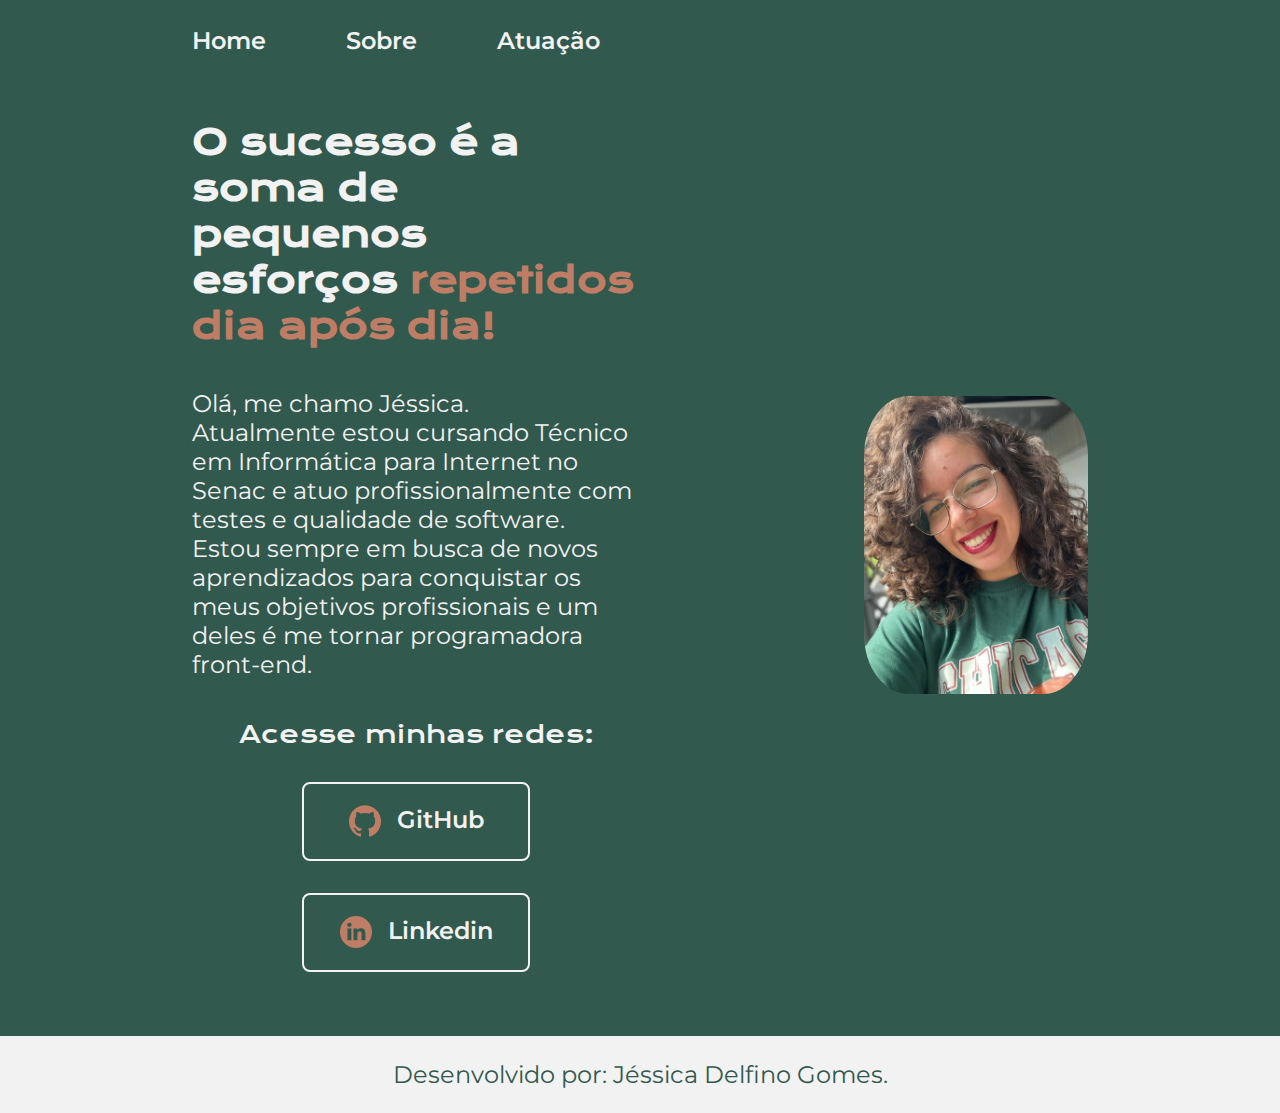
<file: index.html>
<!DOCTYPE html>
<html lang="pt-br">

<head>
    <meta charset="UTF-8">
    <meta http-equiv="X-UA-Compatible" content="IE=edge">
    <meta name="viewport" content="width=device-width, initial-scale=1.0">
    <title>Portfólio</title>
    <link rel="stylesheet" href="styles/style.css">
</head>

<body>
    <header class="cabecalho">
        <nav class="cabecalho__menu">
            <a class="cabecalho__menu__link" href="index.html">Home</a>
            <a class="cabecalho__menu__link" href="about.html">Sobre</a>
            <a class="cabecalho__menu__link" href="atuacao.html">Atuação</a>
        </nav>

    </header>
    <main class="apresentacao">
        <section class="apresentacao__conteudo">
            <h1 class="apresentacao__conteudo__titulo">O sucesso é a soma de pequenos esforços<strong
                    class="titulo-destaque"> repetidos dia após dia!
                </strong></h1>
            <p class="apresentacao__conteudo__texto">Olá, me chamo Jéssica. <br>
                Atualmente estou cursando Técnico em Informática para Internet no Senac e atuo profissionalmente com
                testes e
                qualidade
                de software. <br>
                Estou sempre em busca de novos aprendizados para conquistar os meus objetivos profissionais e um deles é
                me tornar programadora front-end. </p>
            <div class="apresentacao__links">
                <h2 class="apresentacao__links__subtitulo">Acesse minhas redes:</h2>
                <a class="apresentacao__links__navegacao" href="https://github.com/jessicadgomes">
                    <img src="./assets/github.png" alt="Rede social - GitHub">
                    GitHub
                </a>
                <a class="apresentacao__links__navegacao" href="https://www.linkedin.com/in/jessdg/">
                    <img src="./assets/linkedin.png" alt="Rede social - Linkedin">
                    Linkedin
                </a>
            </div>
        </section>
            <img class="apresentacao__imagem" src="assets/perfil.jpeg" alt="Foto Jéssica">
    </main>
    <footer class="rodape">
        <p>Desenvolvido por: Jéssica Delfino Gomes.</p>
    </footer>
</body>

</html>
</file>
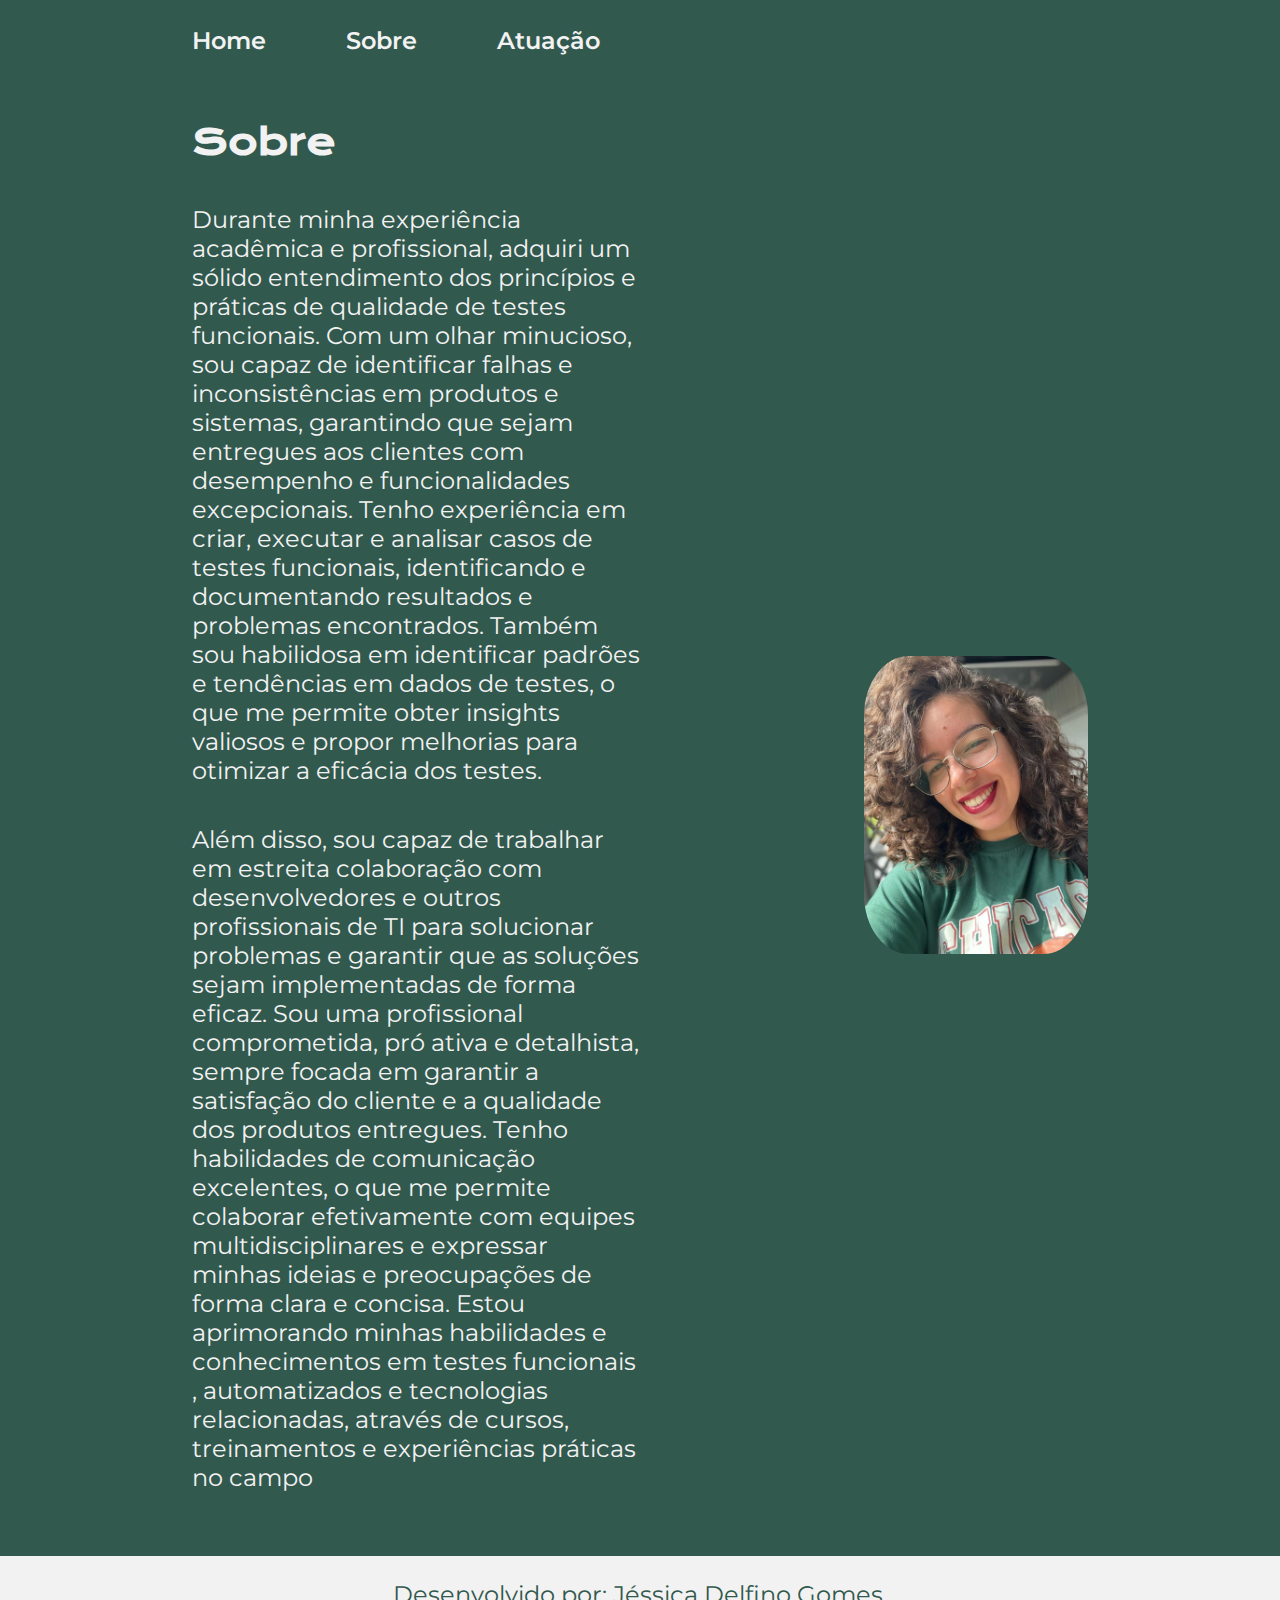
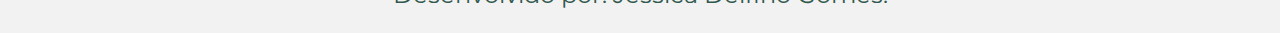
<file: about.html>
<!DOCTYPE html>
<html lang="pt-br">

<head>
    <meta charset="UTF-8">
    <meta name="viewport" content="width=device-width, initial-scale=1.0">
    <title>Sobre</title>
    <link rel="stylesheet" href="styles/style.css">
</head>

<body>
    <header class="cabecalho">
        <nav class="cabecalho__menu">
            <a class="cabecalho__menu__link" href="index.html">Home</a>
            <a class="cabecalho__menu__link" href="about.html">Sobre</a>
            <a class="cabecalho__menu__link" href="atuacao.html">Atuação</a>
        </nav>
    </header>

    <main class="apresentacao">
        <section class="apresentacao__conteudo">
            <h1 class="apresentacao__conteudo__titulo">Sobre</h1>
                <p class="apresentacao__conteudo__texto"> Durante minha experiência acadêmica e profissional, adquiri um sólido entendimento dos princípios e práticas de qualidade de testes funcionais. Com um olhar minucioso, sou capaz de identificar falhas e inconsistências em produtos e sistemas, garantindo que sejam entregues aos clientes com desempenho e funcionalidades excepcionais.
                Tenho experiência em criar, executar e analisar casos de testes funcionais, identificando e documentando resultados e problemas encontrados. Também sou habilidosa em identificar padrões e tendências em dados de testes, o que me permite obter insights valiosos e propor melhorias para otimizar a eficácia dos testes.</p>
                <p class="apresentacao__conteudo__texto">Além disso, sou capaz de trabalhar em estreita colaboração com desenvolvedores e outros profissionais de TI para solucionar problemas e garantir que as soluções sejam implementadas de forma eficaz.
                Sou uma profissional comprometida, pró ativa e detalhista, sempre focada em garantir a satisfação do cliente e a qualidade dos produtos entregues. Tenho habilidades de comunicação excelentes, o que me permite colaborar efetivamente com equipes multidisciplinares e expressar minhas ideias e preocupações de forma clara e concisa.
                Estou aprimorando minhas habilidades e conhecimentos em testes funcionais , automatizados e tecnologias relacionadas, através de cursos, treinamentos e experiências práticas no campo</p>
        </section>
        <img class="apresentacao__imagem" src="assets/perfil.jpeg" alt="Foto Jéssica">
    </main>

    <footer class="rodape">
        <p>Desenvolvido por: Jéssica Delfino Gomes.</p>
    </footer>
</body>

</html>
</file>
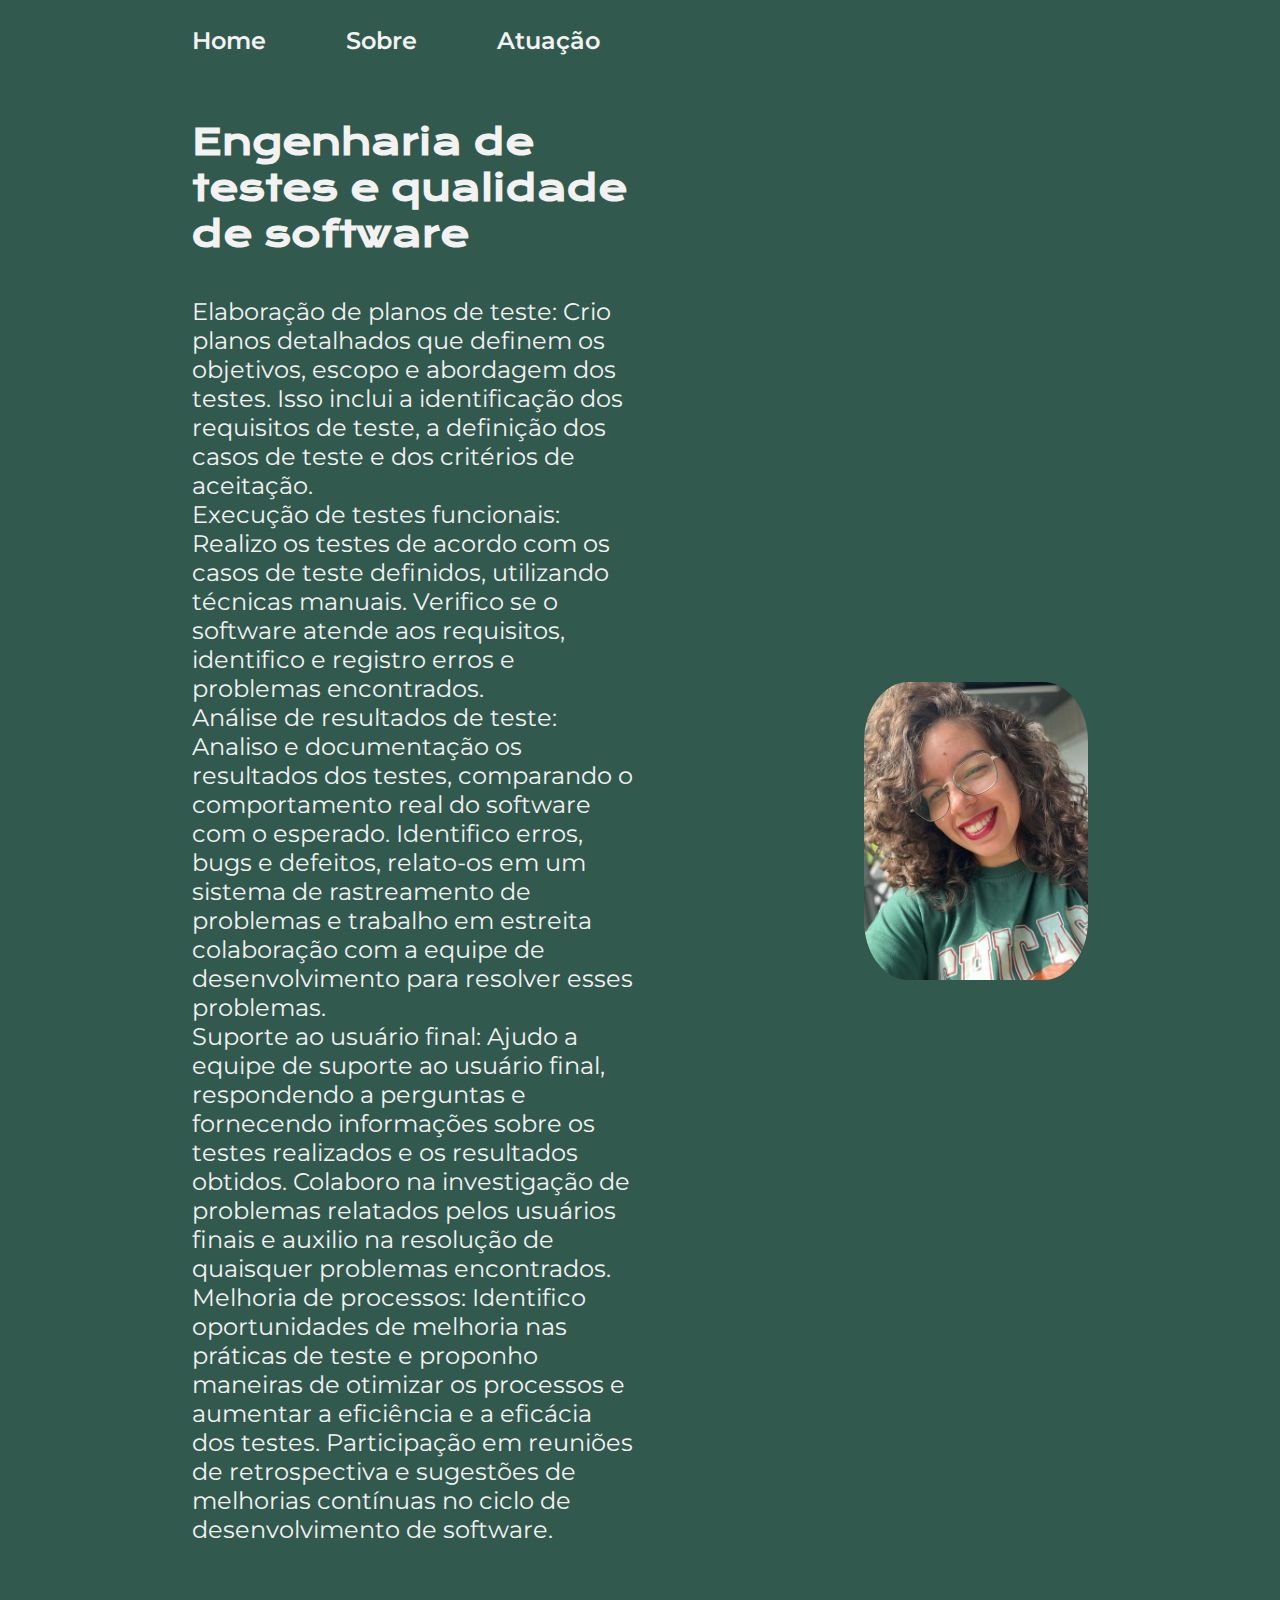
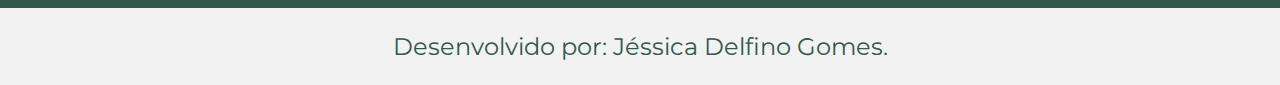
<file: atuacao.html>
<!DOCTYPE html>
<html lang="en">

<head>
    <meta charset="UTF-8">
    <meta name="viewport" content="width=device-width, initial-scale=1.0">
    <title>Atuação</title>
    <link rel="stylesheet" href="styles/style.css">
</head>

<body>
    <header>
        <header class="cabecalho">
            <nav class="cabecalho__menu">
                <a class="cabecalho__menu__link" href="index.html">Home</a>
                <a class="cabecalho__menu__link" href="about.html">Sobre</a>
                <a class="cabecalho__menu__link" href="atuacao.html">Atuação</a>
            </nav>
        </header>
        <main class="apresentacao">
            <section class="apresentacao__conteudo">
                <h1 class="apresentacao__conteudo__titulo">Engenharia de testes e qualidade de software</h1>
                <p class="apresentacao__conteudo__texto"> Elaboração de planos de teste: Crio planos detalhados que
                    definem
                    os objetivos, escopo e abordagem dos testes. Isso inclui a identificação dos requisitos de teste, a
                    definição dos casos de teste e dos critérios de aceitação. <br>
                    Execução de testes funcionais: Realizo os testes de acordo com os casos de teste definidos,
                    utilizando
                    técnicas manuais. Verifico se o software atende aos requisitos, identifico e registro erros e
                    problemas
                    encontrados. <br>
                    Análise de resultados de teste: Analiso e documentação os resultados dos testes, comparando o
                    comportamento real do software com o esperado. Identifico erros, bugs e defeitos, relato-os em um
                    sistema de rastreamento de problemas e trabalho em estreita colaboração com a equipe de
                    desenvolvimento
                    para resolver esses problemas. 
                    <br>
                    Suporte ao usuário final: Ajudo a equipe de suporte ao usuário
                    final, respondendo a perguntas e
                    fornecendo informações sobre os testes realizados e os resultados obtidos. Colaboro na investigação
                    de
                    problemas relatados pelos usuários finais e auxilio na resolução de quaisquer problemas encontrados.
                    Melhoria de processos: Identifico oportunidades de melhoria nas práticas de teste e proponho
                    maneiras de
                    otimizar os processos e aumentar a eficiência e a eficácia dos testes. Participação em reuniões de
                    retrospectiva e sugestões de melhorias contínuas no ciclo de desenvolvimento de software.</p>
            </section>
            <img class="apresentacao__imagem" src="assets/perfil.jpeg" alt="Foto Jéssica">
        </main>
        <footer class="rodape">
            <p>Desenvolvido por: Jéssica Delfino Gomes.</p>
        </footer>

</body>

</html>
</file>
<file: styles/style.css>
@import url('https://fonts.googleapis.com/css2?family=Krona+One&family=Montserrat:wght@400;600&display=swap');

:root {
    --cor-primaria: #32594E;
    --cor-secundaria: #f2f2f2;
    --cor-terciaria: #f2f2f2;
    --cor-hover: #0e0d0d81;

    --fonte-primaria: 'Krona One', sans-serif;
    --fonte-secundaria: 'Montserrat', sans-serif;
}

* {
    margin: 0;
    padding: 0;
}

body {
    box-sizing: border-box;
    background-color: var(--cor-primaria);
    color: var(--cor-secundaria);
}

.cabecalho {
    padding: 2% 0% 0% 15%;
}

.cabecalho__menu {
    display: flex;
    gap: 80px;
}

.cabecalho__menu__link:hover {
    color: var(--cor-hover);
}

.cabecalho__menu__link {
    font-family: var(--fonte-secundaria);
    font-size: 1.5rem;
    font-weight: 600;
    color: var(--cor-terciaria);
    text-decoration: none;
}

.apresentacao {
    padding: 5% 15%;
    display: flex;
    align-items: center;
    justify-content: space-between;
    gap: 82px;
}

.apresentacao__conteudo {
    width: 50%;
    display: flex;
    flex-direction: column;
    gap: 40px;
}

.apresentacao__conteudo__titulo {
    font-size: 2.25rem;
    font-family: var(--fonte-primaria);
}

.titulo-destaque {
    color: #BF7D65;
}

.apresentacao__conteudo__texto {
    font-size: 1.5rem;
    font-family: var(--fonte-secundaria);
}

.apresentacao__links {
    display: flex;
    flex-direction: column;
    justify-content: space-between;
    align-items: center;
    gap: 32px;
}

.apresentacao__links__subtitulo {
    font-family: var(--fonte-primaria);
    font-weight: 400;
    font-size: 1.5rem;
}

.apresentacao__links__navegacao {
    display: flex;
    justify-content: center;
    gap: 16px;
    border: 2px solid var(--cor-terciaria);
    width: 50%;
    text-align: center;
    border-radius: 8px;
    font-size: 1.5rem;
    font-weight: 600;
    padding: 21.5px 0;
    text-decoration: none;
    color: var(--cor-secundaria);
    font-family: var(--fonte-secundaria);
}

.apresentacao__links__navegacao:hover {
    background-color: var(--cor-hover);
}

.apresentacao__imagem {
    width: 25%;
    border-radius: 20%;
    
}

.rodape {
    color: var(--cor-primaria);
    background-color: var(--cor-terciaria);
    padding: 24px;
    text-align: center;
    font-family: var(--fonte-secundaria);
    font-size: 1.5rem;
    font-weight: 400;
}

@media screen and (max-width:1200px) {
    .cabecalho {
        padding: 8%;
    }

    .cabecalho__menu {
        justify-content: center;
    }

    .apresentacao {
        flex-direction: column-reverse;
        padding: 5%;
    }
}
</file>
